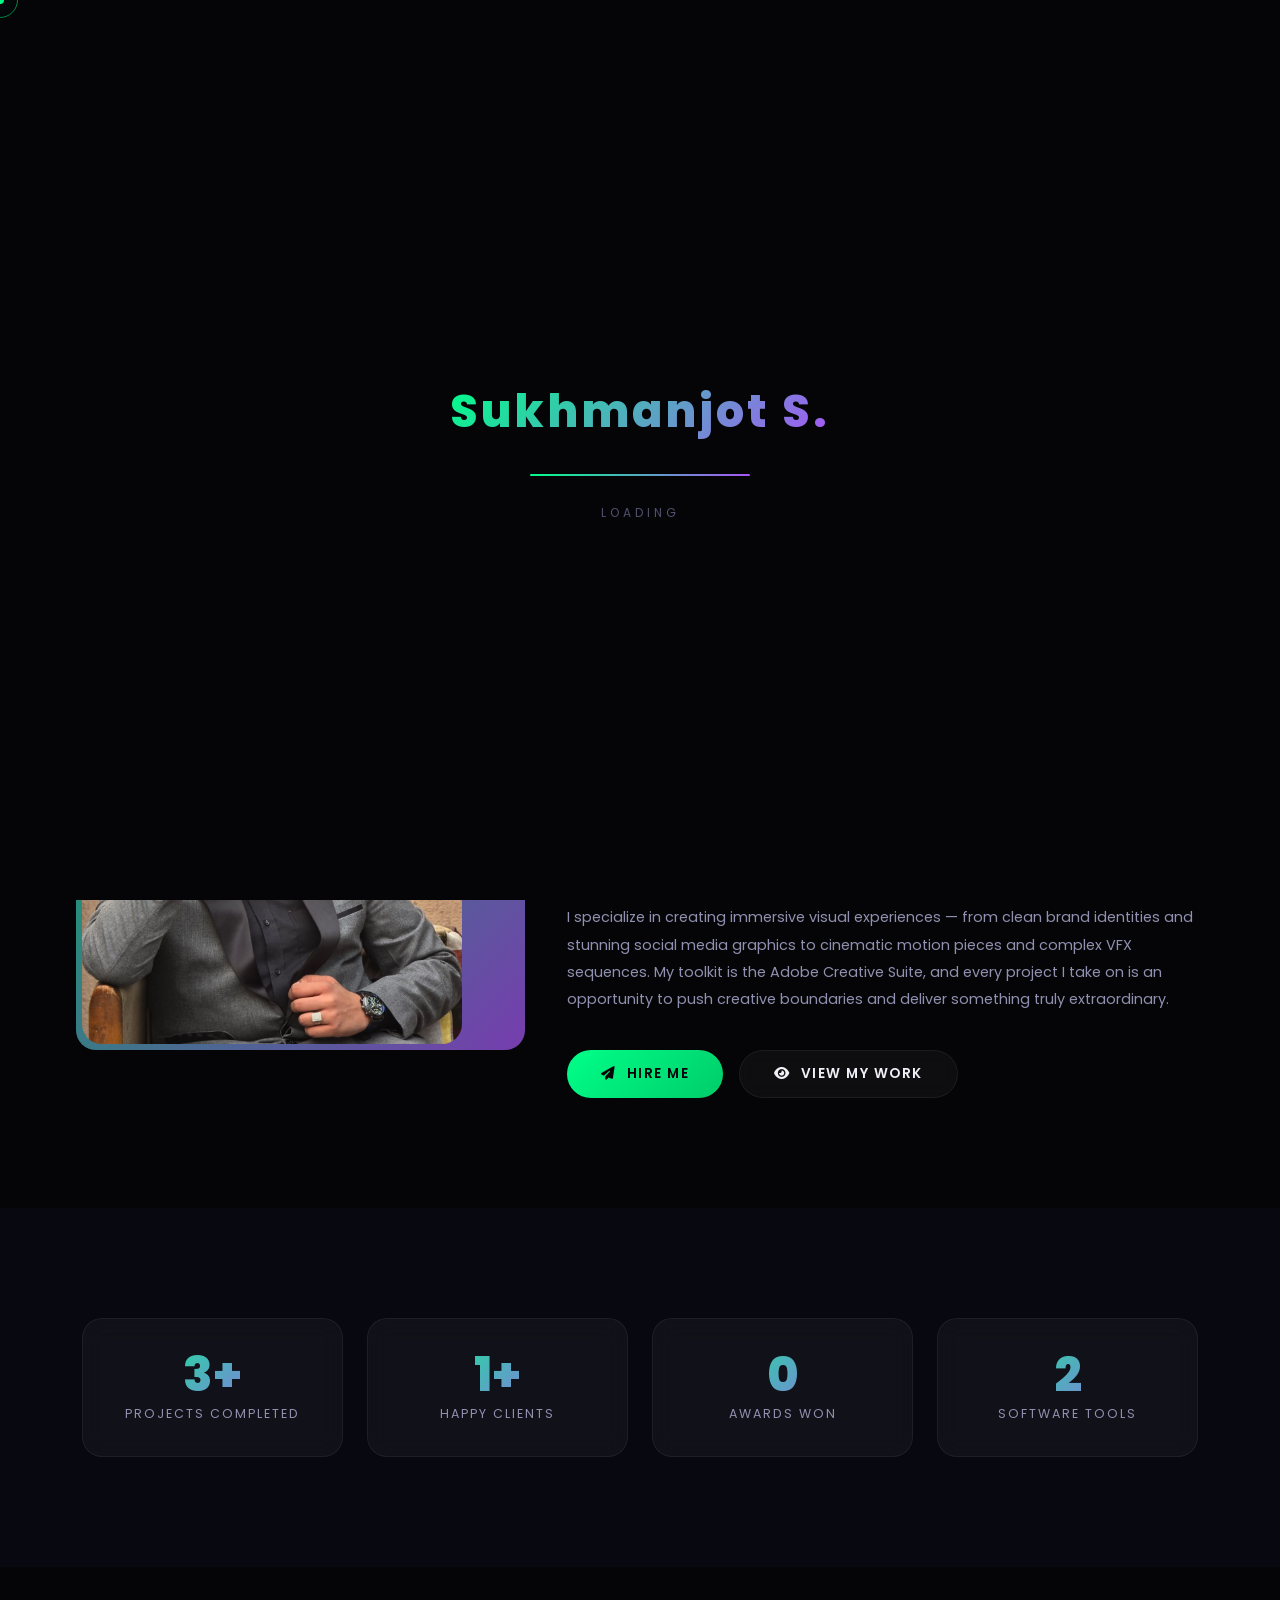
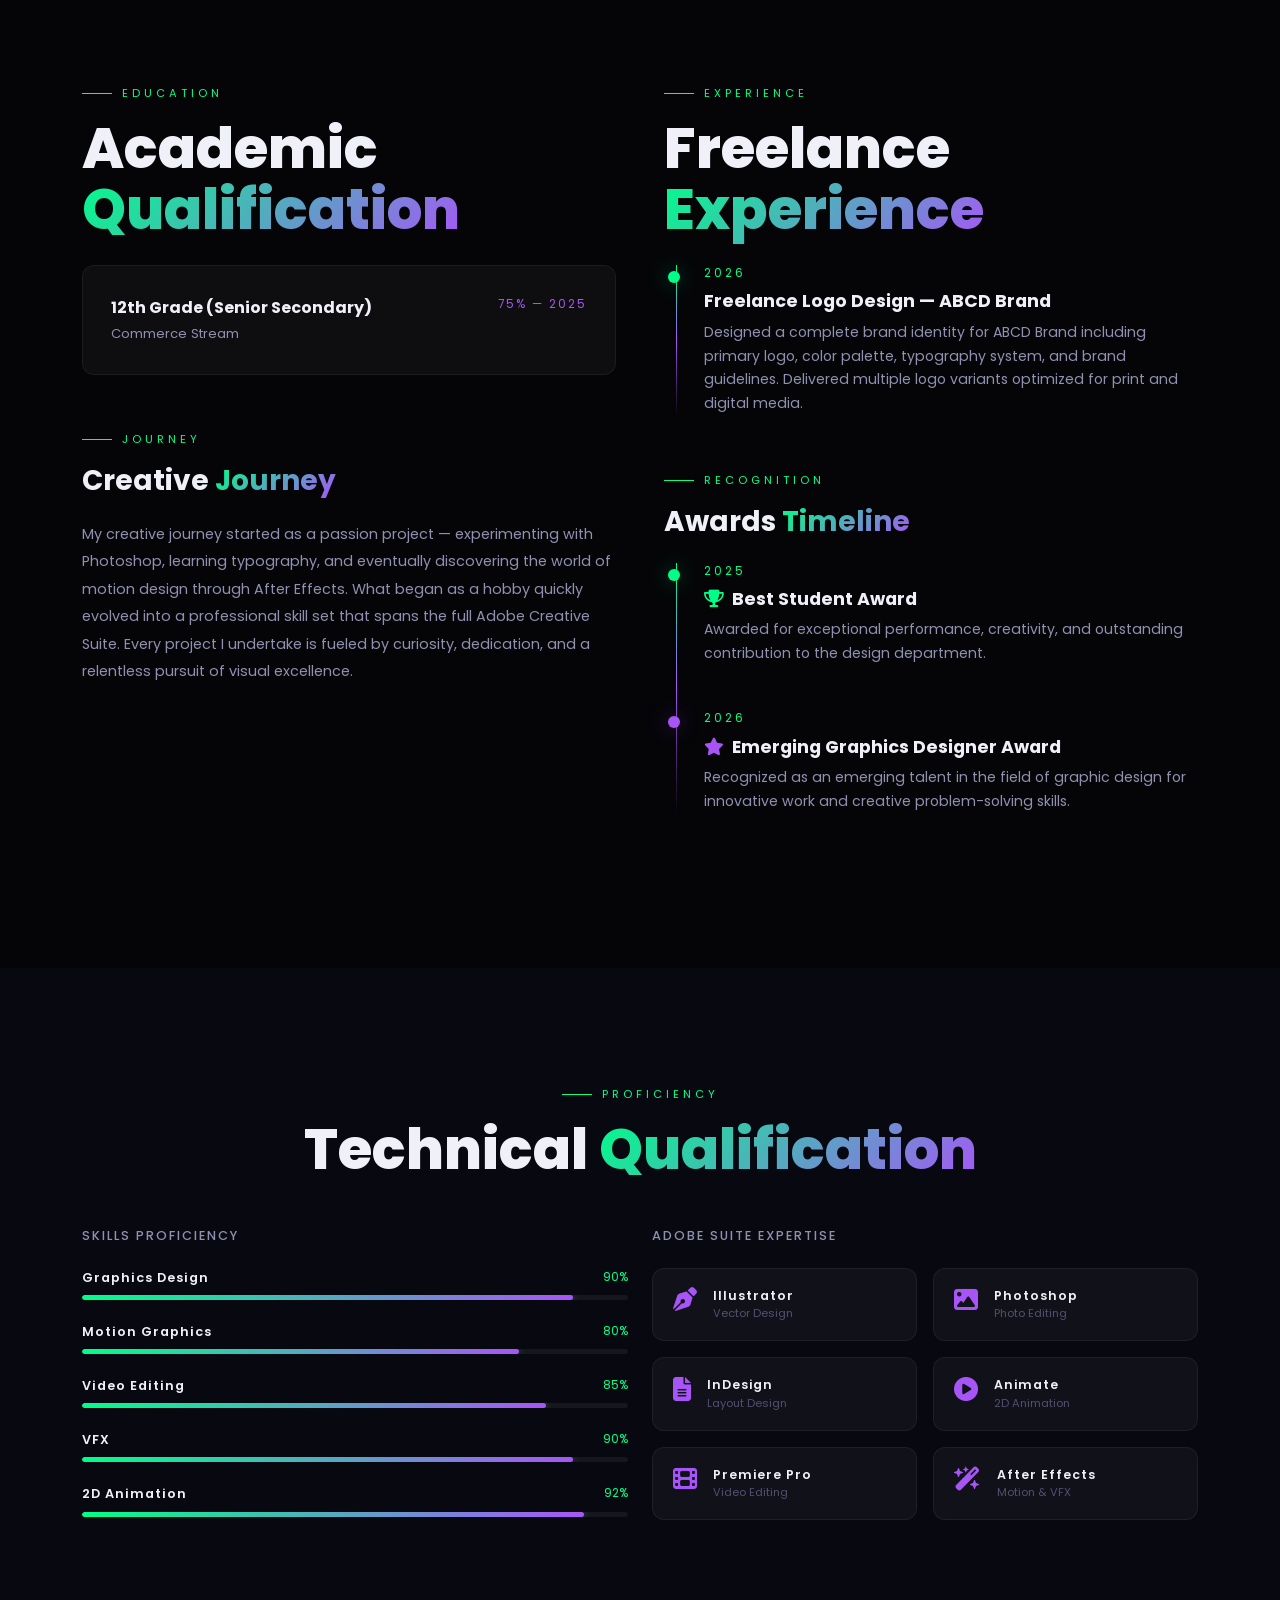
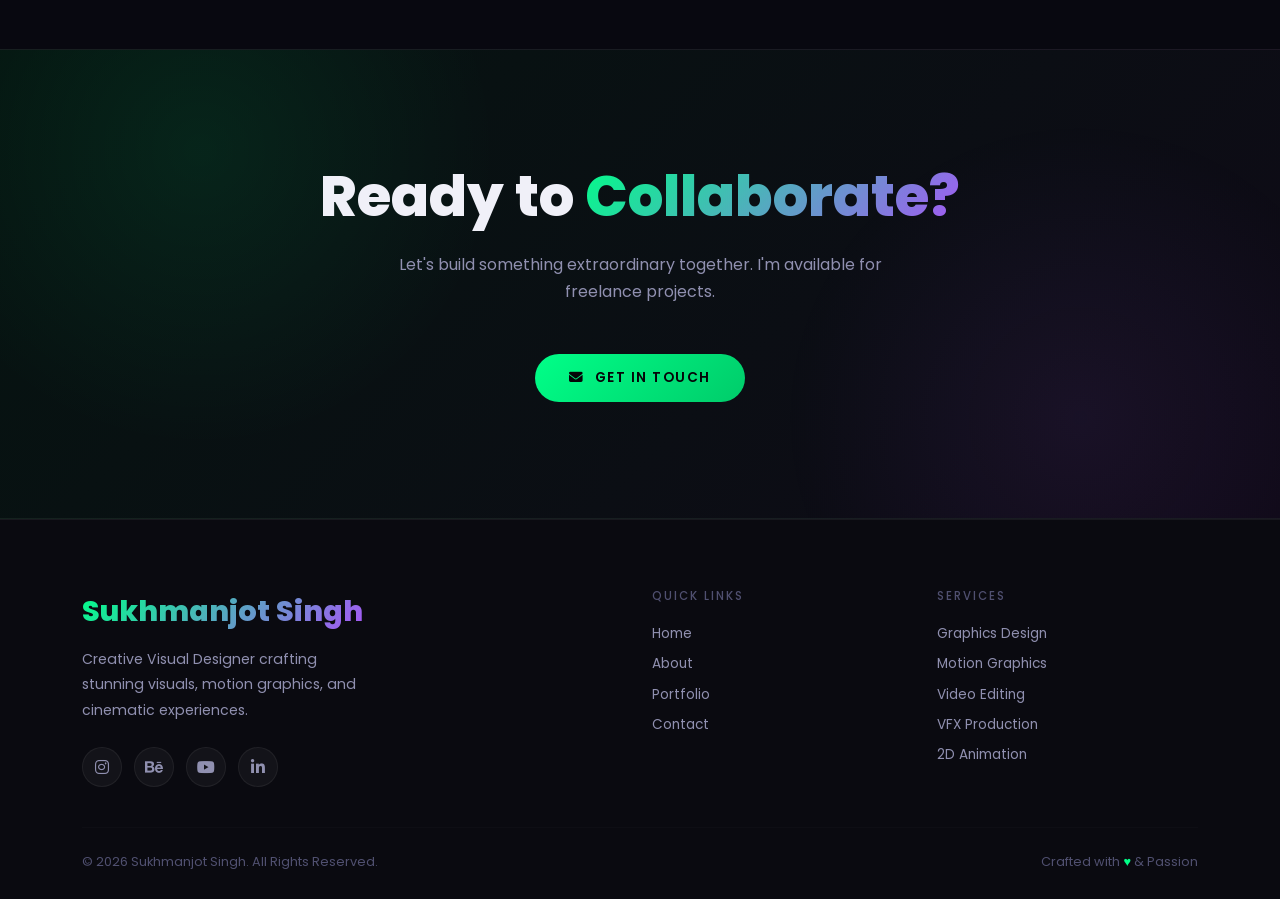
<file: about.html>
<!DOCTYPE html>
<html lang="en">
<head>
  <meta charset="UTF-8" />
  <meta name="viewport" content="width=device-width, initial-scale=1.0" />
  <meta name="description" content="About Sukhmanjot Singh — Creative Visual Designer | Graphics, Motion Graphics, VFX & Video Editing" />
  <title>About | Sukhmanjot Singh</title>
  <link rel="preconnect" href="https://fonts.googleapis.com" />
  <link href="https://fonts.googleapis.com/css2?family=Poppins:wght@300;400;500;600;700;800;900&display=swap" rel="stylesheet" />
  <link rel="stylesheet" href="https://cdn.jsdelivr.net/npm/bootstrap@5.3.3/dist/css/bootstrap.min.css" />
  <link rel="stylesheet" href="https://cdnjs.cloudflare.com/ajax/libs/font-awesome/6.5.2/css/all.min.css" />
  <link rel="stylesheet" href="https://unpkg.com/aos@2.3.4/dist/aos.css" />
  <link rel="stylesheet" href="style.css" />
</head>
<body>

  <div id="loading-screen">
    <div class="loader-logo">Sukhmanjot S.</div>
    <div class="loader-bar-wrap"><div class="loader-bar"></div></div>
    <div class="loader-text">Loading</div>
  </div>
  <div class="cursor-dot"></div>
  <div class="cursor-ring"></div>
  <div id="scroll-progress"></div>

  <!-- NAVBAR -->
  <nav class="navbar navbar-expand-lg" id="mainNav">
    <div class="container">
      <a class="navbar-brand" href="index.html">Sukhmanjot S<span style="color:var(--neon-green);">.</span></a>
      <button class="navbar-toggler" type="button" data-bs-toggle="collapse" data-bs-target="#navMenu" aria-label="Toggle navigation">
        <div class="hamburger-icon"><span></span><span></span><span></span></div>
      </button>
      <div class="collapse navbar-collapse justify-content-end" id="navMenu">
        <ul class="navbar-nav gap-1">
          <li class="nav-item"><a class="nav-link" href="index.html">Home</a></li>
          <li class="nav-item"><a class="nav-link active" href="about.html">About</a></li>
          <li class="nav-item"><a class="nav-link" href="portfolio.html">Portfolio</a></li>
          <li class="nav-item"><a class="nav-link" href="contact.html">Contact</a></li>
        </ul>
      </div>
    </div>
  </nav>

  <!-- PAGE HERO -->
  <div class="page-hero pt-5">
    <div class="page-hero-title">ABOUT</div>
    <canvas id="particles-canvas"></canvas>
    <div class="container page-hero-content" style="padding-top:120px;padding-bottom:60px;position:relative;z-index:2;">
      <div class="section-label">My Story</div>
      <h1 class="section-title" style="font-size:clamp(2.5rem,7vw,5.5rem);">About <span>Me</span></h1>
    </div>
  </div>

  <!-- INTRO -->
  <section>
    <div class="container">
      <div class="row align-items-center g-5">
        <div class="col-lg-5" data-aos="fade-right">
          <div class="profile-img-wrap d-inline-block w-100">
            <img src="Images & video/2.jpeg" alt="Sukhmanjot Singh" class="img-fluid w-100" style="border-radius:var(--radius-lg);" />
          </div>
        </div>
        <div class="col-lg-7" data-aos="fade-left">
          <div class="section-label">Introduction</div>
          <h2 class="section-title">Sukhmanjot <span>Singh</span></h2>
          <div style="display:flex;flex-wrap:wrap;gap:10px;margin-bottom:28px;">
            <span style="padding:6px 16px;border-radius:50px;background:rgba(0,255,136,.1);border:1px solid rgba(0,255,136,.2);font-size:.72rem;letter-spacing:1.5px;color:var(--neon-green);text-transform:uppercase;">Graphics Designer</span>
            <span style="padding:6px 16px;border-radius:50px;background:rgba(168,85,247,.1);border:1px solid rgba(168,85,247,.2);font-size:.72rem;letter-spacing:1.5px;color:var(--neon-purple);text-transform:uppercase;">Motion Graphics Artist</span>
            <span style="padding:6px 16px;border-radius:50px;background:rgba(0,229,255,.1);border:1px solid rgba(0,229,255,.2);font-size:.72rem;letter-spacing:1.5px;color:var(--neon-cyan);text-transform:uppercase;">VFX Artist</span>
            <span style="padding:6px 16px;border-radius:50px;background:rgba(0,255,136,.1);border:1px solid rgba(0,255,136,.2);font-size:.72rem;letter-spacing:1.5px;color:var(--neon-green);text-transform:uppercase;">Video Editor</span>
            <span style="padding:6px 16px;border-radius:50px;background:rgba(168,85,247,.1);border:1px solid rgba(168,85,247,.2);font-size:.72rem;letter-spacing:1.5px;color:var(--neon-purple);text-transform:uppercase;">2D Animator</span>
          </div>
          <p class="section-subtitle mb-4">
            A creative soul dedicated to the art of visual communication. My journey in design began with a fascination for how visuals can evoke emotion, tell stories, and transform brands.
          </p>
          <p style="color:var(--text-secondary);font-size:.9rem;line-height:1.9;margin-bottom:36px;">
            I specialize in creating immersive visual experiences — from clean brand identities and stunning social media graphics to cinematic motion pieces and complex VFX sequences. My toolkit is the Adobe Creative Suite, and every project I take on is an opportunity to push creative boundaries and deliver something truly extraordinary.
          </p>
          <div class="d-flex flex-wrap gap-3">
            <a href="contact.html" class="btn-neon"><i class="fa-solid fa-paper-plane"></i> Hire Me</a>
            <a href="portfolio.html" class="btn-glass"><i class="fa-solid fa-eye"></i> View My Work</a>
          </div>
        </div>
      </div>
    </div>
  </section>

  <!-- STATS -->
  <section class="section-dark">
    <div class="container">
      <div class="row g-4 text-center">
        <div class="col-6 col-md-3" data-aos="zoom-in" data-aos-delay="0">
          <div class="counter-card">
            <div class="counter-number" data-target="10" data-suffix="+">0</div>
            <div class="counter-label">Projects Completed</div>
          </div>
        </div>
        <div class="col-6 col-md-3" data-aos="zoom-in" data-aos-delay="80">
          <div class="counter-card">
            <div class="counter-number" data-target="5" data-suffix="+">0</div>
            <div class="counter-label">Happy Clients</div>
          </div>
        </div>
        <div class="col-6 col-md-3" data-aos="zoom-in" data-aos-delay="160">
          <div class="counter-card">
            <div class="counter-number" data-target="2">0</div>
            <div class="counter-label">Awards Won</div>
          </div>
        </div>
        <div class="col-6 col-md-3" data-aos="zoom-in" data-aos-delay="240">
          <div class="counter-card">
            <div class="counter-number" data-target="6">0</div>
            <div class="counter-label">Software Tools</div>
          </div>
        </div>
      </div>
    </div>
  </section>

  <!-- EDUCATION + EXPERIENCE -->
  <section>
    <div class="container">
      <div class="row g-5">
        <div class="col-lg-6" data-aos="fade-right">
          <div class="section-label">Education</div>
          <h2 class="section-title mb-4">Academic <span>Qualification</span></h2>
          <div class="qual-card">
            <div class="d-flex justify-content-between align-items-start flex-wrap gap-2">
              <div>
                <div class="qual-degree">12th Grade (Senior Secondary)</div>
                <div class="qual-inst">Commerce Stream</div>
              </div>
              <span class="qual-year">75% — 2025</span>
            </div>
          </div>

          <div class="mt-5">
            <div class="section-label">Journey</div>
            <h3 class="mb-4" style="font-weight:700;">Creative <span style="background:linear-gradient(135deg,var(--neon-green),var(--neon-purple));-webkit-background-clip:text;-webkit-text-fill-color:transparent;">Journey</span></h3>
            <p style="color:var(--text-secondary);font-size:.9rem;line-height:1.9;">
              My creative journey started as a passion project — experimenting with Photoshop, learning typography, and eventually discovering the world of motion design through After Effects. What began as a hobby quickly evolved into a professional skill set that spans the full Adobe Creative Suite. Every project I undertake is fueled by curiosity, dedication, and a relentless pursuit of visual excellence.
            </p>
          </div>
        </div>

        <div class="col-lg-6" data-aos="fade-left">
          <div class="section-label">Experience</div>
          <h2 class="section-title mb-4">Freelance <span>Experience</span></h2>
          <div class="timeline">
            <div class="timeline-item">
              <div class="timeline-dot"></div>
              <div class="timeline-date">2026</div>
              <div class="timeline-title">Freelance Logo Design — ABCD Brand</div>
              <div class="timeline-desc">Designed a complete brand identity for ABCD Brand including primary logo, color palette, typography system, and brand guidelines. Delivered multiple logo variants optimized for print and digital media.</div>
            </div>
          </div>

          <div class="mt-5">
            <div class="section-label">Recognition</div>
            <h3 class="mb-4" style="font-weight:700;">Awards <span style="background:linear-gradient(135deg,var(--neon-green),var(--neon-purple));-webkit-background-clip:text;-webkit-text-fill-color:transparent;">Timeline</span></h3>
            <div class="timeline">
              <div class="timeline-item">
                <div class="timeline-dot" style="background:var(--neon-green);box-shadow:var(--glow-green);"></div>
                <div class="timeline-date">2025</div>
                <div class="timeline-title"><i class="fa-solid fa-trophy me-2" style="color:var(--neon-green);"></i>Best Student Award</div>
                <div class="timeline-desc">Awarded for exceptional performance, creativity, and outstanding contribution to the design department.</div>
              </div>
              <div class="timeline-item">
                <div class="timeline-dot" style="background:var(--neon-purple);box-shadow:var(--glow-purple);"></div>
                <div class="timeline-date">2026</div>
                <div class="timeline-title"><i class="fa-solid fa-star me-2" style="color:var(--neon-purple);"></i>Emerging Graphics Designer Award</div>
                <div class="timeline-desc">Recognized as an emerging talent in the field of graphic design for innovative work and creative problem-solving skills.</div>
              </div>
            </div>
          </div>
        </div>
      </div>
    </div>
  </section>

  <!-- TECHNICAL SKILLS -->
  <section class="section-dark">
    <div class="container">
      <div class="text-center mb-5" data-aos="fade-up">
        <div class="section-label mx-auto" style="justify-content:center;">Proficiency</div>
        <h2 class="section-title">Technical <span>Qualification</span></h2>
      </div>
      <div class="row g-4">
        <div class="col-lg-6" data-aos="fade-right">
          <h5 class="mb-4" style="letter-spacing:2px;font-size:.8rem;text-transform:uppercase;color:var(--text-secondary);">Skills Proficiency</h5>
          <div class="skill-bar-wrap">
            <div class="skill-bar-header"><span class="skill-bar-label">Graphics Design</span><span class="skill-bar-pct">90%</span></div>
            <div class="skill-bar-track"><div class="skill-bar-fill" data-width="90"></div></div>
          </div>
          <div class="skill-bar-wrap">
            <div class="skill-bar-header"><span class="skill-bar-label">Motion Graphics</span><span class="skill-bar-pct">80%</span></div>
            <div class="skill-bar-track"><div class="skill-bar-fill" data-width="80"></div></div>
          </div>
          <div class="skill-bar-wrap">
            <div class="skill-bar-header"><span class="skill-bar-label">Video Editing</span><span class="skill-bar-pct">85%</span></div>
            <div class="skill-bar-track"><div class="skill-bar-fill" data-width="85"></div></div>
          </div>
          <div class="skill-bar-wrap">
            <div class="skill-bar-header"><span class="skill-bar-label">VFX</span><span class="skill-bar-pct">90%</span></div>
            <div class="skill-bar-track"><div class="skill-bar-fill" data-width="90"></div></div>
          </div>
          <div class="skill-bar-wrap">
            <div class="skill-bar-header"><span class="skill-bar-label">2D Animation</span><span class="skill-bar-pct">92%</span></div>
            <div class="skill-bar-track"><div class="skill-bar-fill" data-width="92"></div></div>
          </div>
        </div>
        <div class="col-lg-6" data-aos="fade-left">
          <h5 class="mb-4" style="letter-spacing:2px;font-size:.8rem;text-transform:uppercase;color:var(--text-secondary);">Adobe Suite Expertise</h5>
          <div class="row g-3">
            <div class="col-6">
              <div class="software-card d-flex align-items-center gap-3 text-start" style="padding:18px 20px;">
                <i class="fa-solid fa-pen-nib" style="font-size:1.5rem;flex-shrink:0;"></i>
                <div><div class="software-card-name">Illustrator</div><div style="font-size:.7rem;color:var(--text-muted);">Vector Design</div></div>
              </div>
            </div>
            <div class="col-6">
              <div class="software-card d-flex align-items-center gap-3 text-start" style="padding:18px 20px;">
                <i class="fa-solid fa-image" style="font-size:1.5rem;flex-shrink:0;"></i>
                <div><div class="software-card-name">Photoshop</div><div style="font-size:.7rem;color:var(--text-muted);">Photo Editing</div></div>
              </div>
            </div>
            <div class="col-6">
              <div class="software-card d-flex align-items-center gap-3 text-start" style="padding:18px 20px;">
                <i class="fa-solid fa-file-alt" style="font-size:1.5rem;flex-shrink:0;"></i>
                <div><div class="software-card-name">InDesign</div><div style="font-size:.7rem;color:var(--text-muted);">Layout Design</div></div>
              </div>
            </div>
            <div class="col-6">
              <div class="software-card d-flex align-items-center gap-3 text-start" style="padding:18px 20px;">
                <i class="fa-solid fa-play-circle" style="font-size:1.5rem;flex-shrink:0;"></i>
                <div><div class="software-card-name">Animate</div><div style="font-size:.7rem;color:var(--text-muted);">2D Animation</div></div>
              </div>
            </div>
            <div class="col-6">
              <div class="software-card d-flex align-items-center gap-3 text-start" style="padding:18px 20px;">
                <i class="fa-solid fa-film" style="font-size:1.5rem;flex-shrink:0;"></i>
                <div><div class="software-card-name">Premiere Pro</div><div style="font-size:.7rem;color:var(--text-muted);">Video Editing</div></div>
              </div>
            </div>
            <div class="col-6">
              <div class="software-card d-flex align-items-center gap-3 text-start" style="padding:18px 20px;">
                <i class="fa-solid fa-wand-magic-sparkles" style="font-size:1.5rem;flex-shrink:0;"></i>
                <div><div class="software-card-name">After Effects</div><div style="font-size:.7rem;color:var(--text-muted);">Motion & VFX</div></div>
              </div>
            </div>
          </div>
        </div>
      </div>
    </div>
  </section>

  <!-- CTA -->
  <section class="cta-section">
    <div class="container text-center py-3" data-aos="zoom-in">
      <h2 class="section-title mb-4">Ready to <span>Collaborate?</span></h2>
      <p class="section-subtitle mx-auto text-center mb-5">Let's build something extraordinary together. I'm available for freelance projects.</p>
      <a href="contact.html" class="btn-neon"><i class="fa-solid fa-envelope"></i> Get In Touch</a>
    </div>
  </section>

  <!-- FOOTER -->
  <footer class="site-footer">
    <div class="container">
      <div class="row g-4">
        <div class="col-lg-5">
          <a href="index.html" class="footer-brand">Sukhmanjot Singh</a>
          <p style="font-size:.88rem;color:var(--text-secondary);line-height:1.8;max-width:300px;margin-bottom:24px;">Creative Visual Designer crafting stunning visuals, motion graphics, and cinematic experiences.</p>
          <div class="footer-social">
            <a href="https://www.instagram.com/sukhmxnjot._.singh" target="_blank"><i class="fa-brands fa-instagram"></i></a>
            <a href="https://www.behance.net/sukhmanjotsingh11"><i class="fa-brands fa-behance"></i></a>
            <a href="https://www.youtube.com/@Souls_Creations"><i class="fa-brands fa-youtube"></i></a>
            <a href="#"><i class="fa-brands fa-linkedin-in"></i></a>
          </div>
        </div>
        <div class="col-sm-6 col-lg-3 offset-lg-1">
          <h6 style="letter-spacing:2px;font-size:.72rem;text-transform:uppercase;color:var(--text-muted);margin-bottom:20px;">Quick Links</h6>
          <div class="footer-links">
            <a href="index.html">Home</a><a href="about.html">About</a>
            <a href="portfolio.html">Portfolio</a><a href="contact.html">Contact</a>
          </div>
        </div>
        <div class="col-sm-6 col-lg-3">
          <h6 style="letter-spacing:2px;font-size:.72rem;text-transform:uppercase;color:var(--text-muted);margin-bottom:20px;">Services</h6>
          <div class="footer-links">
            <a href="portfolio.html">Graphics Design</a><a href="portfolio.html">Motion Graphics</a>
            <a href="portfolio.html">Video Editing</a><a href="portfolio.html">VFX Production</a>
            <a href="portfolio.html">2D Animation</a>
          </div>
        </div>
      </div>
      <hr class="footer-divider" />
      <div class="d-flex flex-wrap justify-content-between align-items-center gap-2">
        <p class="footer-copy mb-0">&copy; 2026 Sukhmanjot Singh. All Rights Reserved.</p>
        <p class="footer-copy mb-0">Crafted with <span style="color:var(--neon-green);">♥</span> &amp; Passion</p>
      </div>
    </div>
  </footer>

  <button id="scroll-top" title="Back to Top"><i class="fa-solid fa-chevron-up"></i></button>

  <script src="https://cdn.jsdelivr.net/npm/bootstrap@5.3.3/dist/js/bootstrap.bundle.min.js"></script>
  <script src="https://unpkg.com/aos@2.3.4/dist/aos.js"></script>
  <script src="script.js"></script>
</body>
</html>
</file>
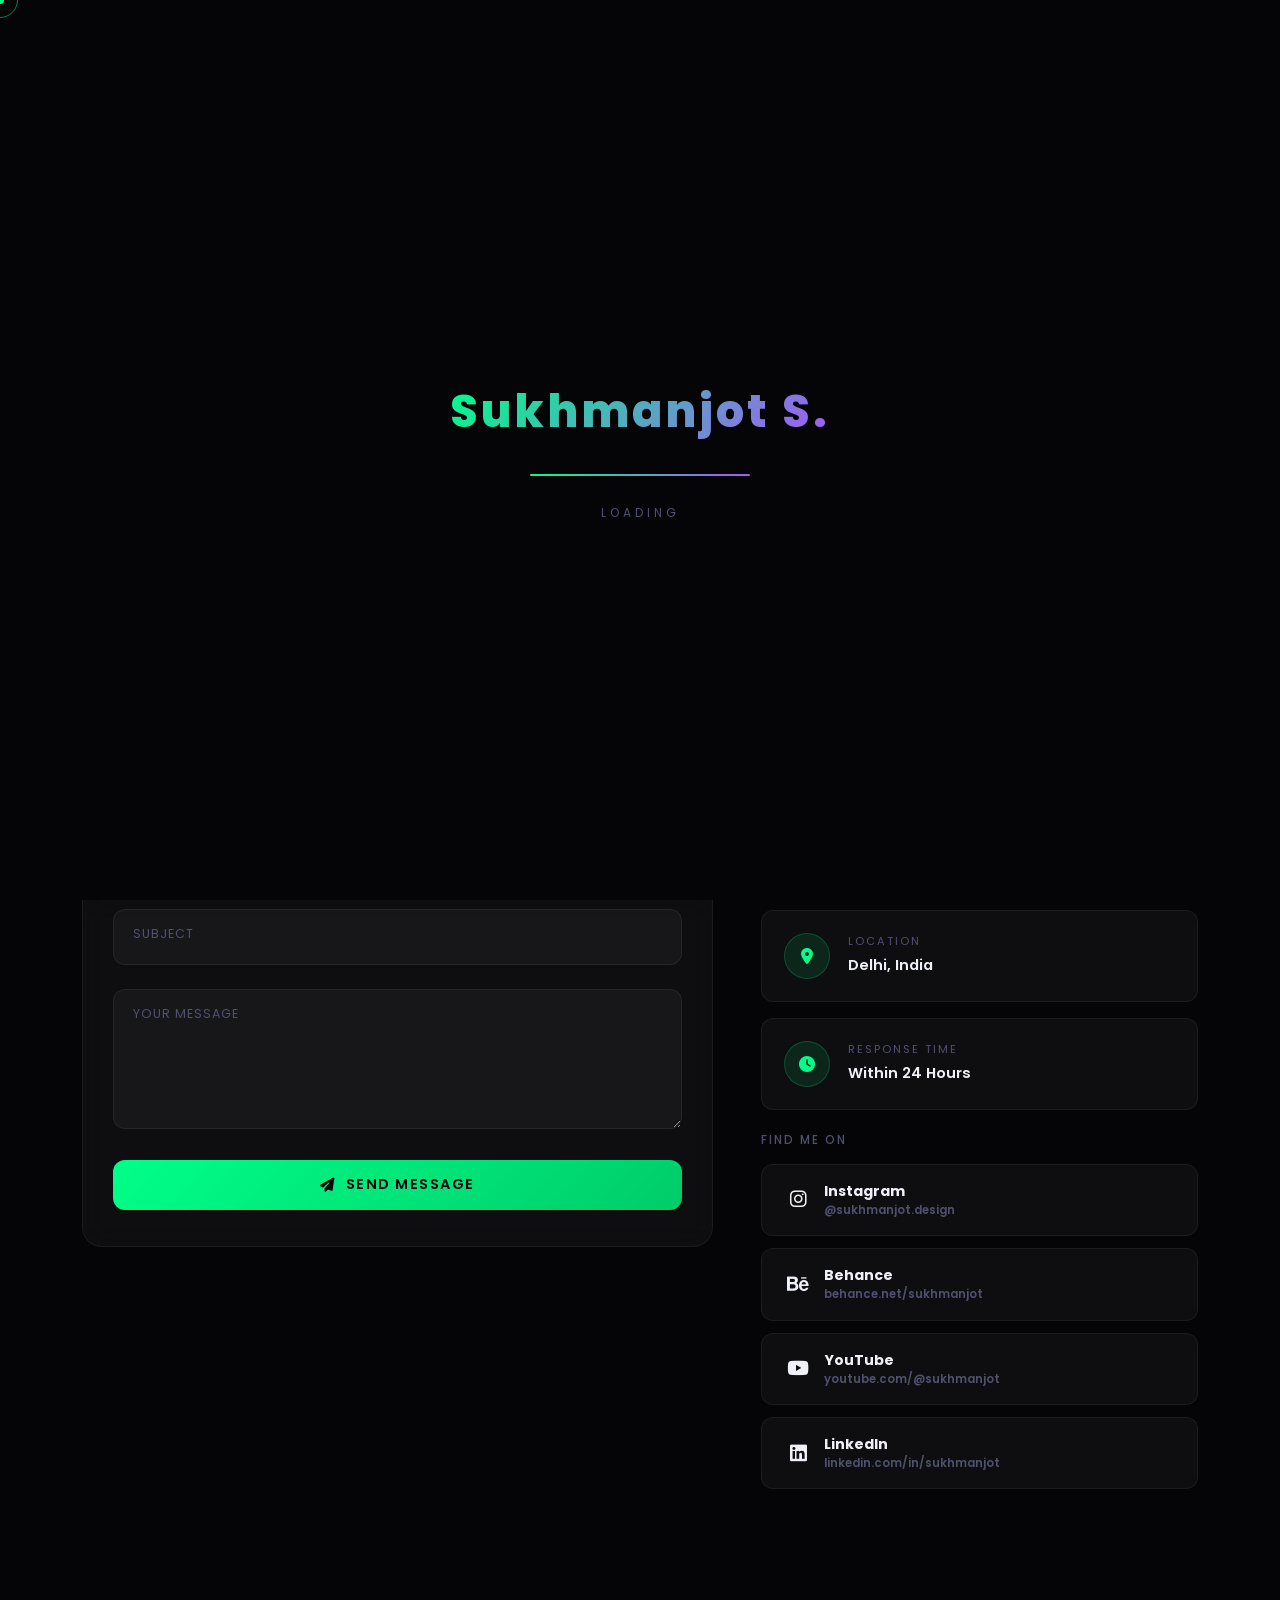
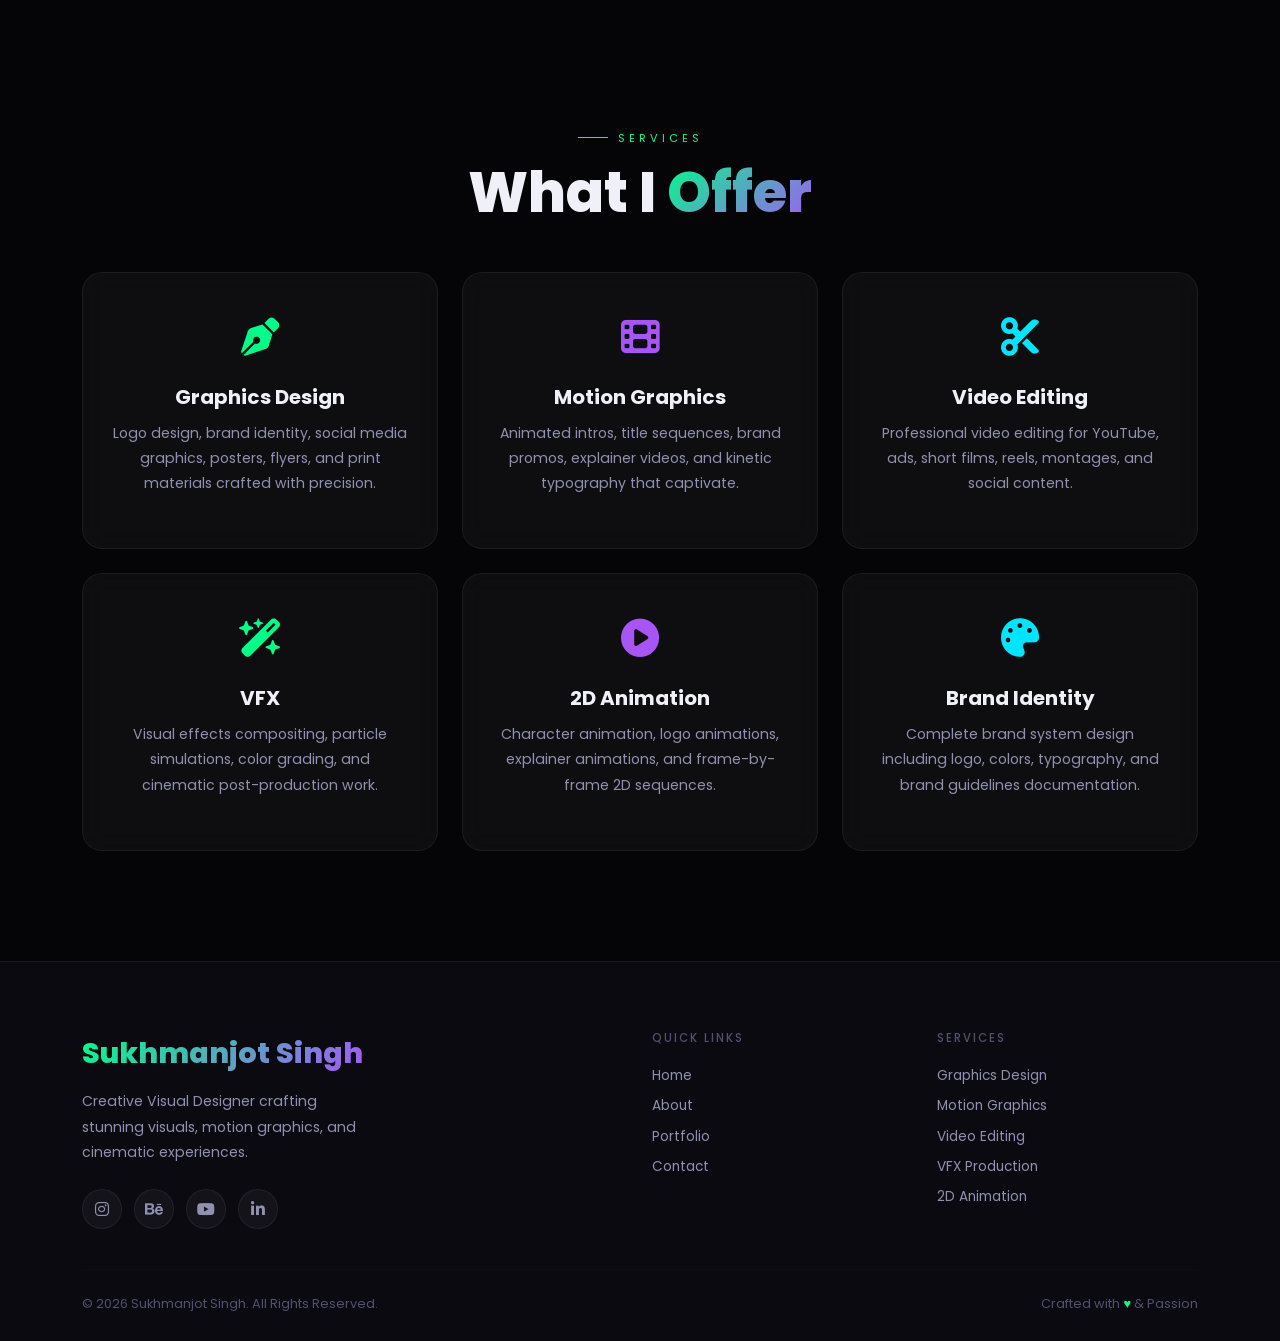
<file: contact.html>
<!DOCTYPE html>
<html lang="en">
<head>
  <meta charset="UTF-8" />
  <meta name="viewport" content="width=device-width, initial-scale=1.0" />
  <meta name="description" content="Contact Sukhmanjot Singh — Creative Visual Designer | Get In Touch" />
  <title>Contact | Sukhmanjot Singh</title>
  <link rel="preconnect" href="https://fonts.googleapis.com" />
  <link href="https://fonts.googleapis.com/css2?family=Poppins:wght@300;400;500;600;700;800;900&display=swap" rel="stylesheet" />
  <link rel="stylesheet" href="https://cdn.jsdelivr.net/npm/bootstrap@5.3.3/dist/css/bootstrap.min.css" />
  <link rel="stylesheet" href="https://cdnjs.cloudflare.com/ajax/libs/font-awesome/6.5.2/css/all.min.css" />
  <link rel="stylesheet" href="https://unpkg.com/aos@2.3.4/dist/aos.css" />
  <link rel="stylesheet" href="style.css" />
</head>
<body>

  <div id="loading-screen">
    <div class="loader-logo">Sukhmanjot S.</div>
    <div class="loader-bar-wrap"><div class="loader-bar"></div></div>
    <div class="loader-text">Loading</div>
  </div>
  <div class="cursor-dot"></div>
  <div class="cursor-ring"></div>
  <div id="scroll-progress"></div>

  <!-- NAVBAR -->
  <nav class="navbar navbar-expand-lg" id="mainNav">
    <div class="container">
      <a class="navbar-brand" href="index.html">Sukhmanjot S<span style="color:var(--neon-green);">.</span></a>
      <button class="navbar-toggler" type="button" data-bs-toggle="collapse" data-bs-target="#navMenu" aria-label="Toggle navigation">
        <div class="hamburger-icon"><span></span><span></span><span></span></div>
      </button>
      <div class="collapse navbar-collapse justify-content-end" id="navMenu">
        <ul class="navbar-nav gap-1">
          <li class="nav-item"><a class="nav-link" href="index.html">Home</a></li>
          <li class="nav-item"><a class="nav-link" href="about.html">About</a></li>
          <li class="nav-item"><a class="nav-link" href="portfolio.html">Portfolio</a></li>
          <li class="nav-item"><a class="nav-link active" href="contact.html">Contact</a></li>
        </ul>
      </div>
    </div>
  </nav>

  <!-- ══ PAGE HERO ══ -->
  <div class="page-hero pt-5">
    <div class="page-hero-title">CONTACT</div>
    <canvas id="particles-canvas"></canvas>
    <div class="container page-hero-content" style="padding-top:120px;padding-bottom:60px;position:relative;z-index:2;">
      <div class="section-label">Reach Out</div>
      <h1 class="section-title" style="font-size:clamp(2.5rem,7vw,5.5rem);">Let's Work <span>Together</span></h1>
      <p class="section-subtitle">Have a project in mind? I'd love to hear from you. Send a message and let's create something extraordinary.</p>
    </div>
  </div>

  <!-- ══ AVAILABILITY BADGE ══ -->
  <div class="container" style="margin-top:-20px;position:relative;z-index:2;" data-aos="fade-up">
    <div class="availability-badge mx-auto d-inline-flex">
      <span class="pulse-dot"></span> Currently Available for Freelance Projects
    </div>
  </div>

  <!-- ══ CONTACT MAIN ══ -->
  <section>
    <div class="container">
      <div class="row g-5 align-items-start">

        <!-- LEFT: Form -->
        <div class="col-lg-7" data-aos="fade-right">
          <div class="glass-card">
            <h3 class="mb-2" style="font-weight:700;">Send a <span style="background:linear-gradient(135deg,var(--neon-green),var(--neon-purple));-webkit-background-clip:text;-webkit-text-fill-color:transparent;">Message</span></h3>
            <p style="color:var(--text-secondary);font-size:.88rem;margin-bottom:36px;">Fill out the form below and I'll get back to you within 24 hours.</p>

            <form id="contact-form" novalidate>
              <div class="row g-0">
                <div class="col-md-6 pe-md-2">
                  <div class="form-floating-custom">
                    <input type="text" name="name" id="name" placeholder=" " required />
                    <label for="name">Full Name</label>
                  </div>
                </div>
                <div class="col-md-6 ps-md-2">
                  <div class="form-floating-custom">
                    <input type="email" name="email" id="email" placeholder=" " required />
                    <label for="email">Email Address</label>
                  </div>
                </div>
              </div>
              <div class="form-floating-custom">
                <input type="text" name="subject" id="subject" placeholder=" " required />
                <label for="subject">Subject</label>
              </div>
              <div class="form-floating-custom">
                <textarea name="message" id="message" placeholder=" " required></textarea>
                <label for="message">Your Message</label>
              </div>
              <button type="submit" class="btn-neon w-100" style="border-radius:var(--radius-md);justify-content:center;font-size:.9rem;">
                <i class="fa-solid fa-paper-plane"></i> Send Message
              </button>
            </form>
          </div>
        </div>

        <!-- RIGHT: Info + Social -->
        <div class="col-lg-5" data-aos="fade-left">

          <!-- Contact Info Cards -->
          <div class="contact-info-item">
            <div class="contact-info-icon"><i class="fa-solid fa-envelope"></i></div>
            <div>
              <div class="contact-info-label">Email</div>
              <div class="contact-info-value">sukhish1114@gmail.com</div>
            </div>
          </div>

          <div class="contact-info-item">
            <div class="contact-info-icon"><i class="fa-solid fa-phone"></i></div>
            <div>
              <div class="contact-info-label">Phone</div>
              <div class="contact-info-value">+91 9818671780</div>
            </div>
          </div>

          <div class="contact-info-item">
            <div class="contact-info-icon"><i class="fa-solid fa-location-dot"></i></div>
            <div>
              <div class="contact-info-label">Location</div>
              <div class="contact-info-value">Delhi, India</div>
            </div>
          </div>

          <div class="contact-info-item">
            <div class="contact-info-icon"><i class="fa-solid fa-clock"></i></div>
            <div>
              <div class="contact-info-label">Response Time</div>
              <div class="contact-info-value">Within 24 Hours</div>
            </div>
          </div>

          <!-- Social Media -->
          <div class="mt-4">
            <h6 style="letter-spacing:2px;font-size:.72rem;text-transform:uppercase;color:var(--text-muted);margin-bottom:16px;">Find Me On</h6>

            <a href="https://www.instagram.com/sukhmxnjot._.singh" class="social-btn instagram">
              <i class="fa-brands fa-instagram"></i>
              <div>
                <div style="font-weight:700;font-size:.88rem;">Instagram</div>
                <div style="font-size:.72rem;color:var(--text-muted);">@sukhmanjot.design</div>
              </div>
            </a>

            <a href="https://www.behance.net/sukhmanjotsingh11" class="social-btn behance">
              <i class="fa-brands fa-behance"></i>
              <div>
                <div style="font-weight:700;font-size:.88rem;">Behance</div>
                <div style="font-size:.72rem;color:var(--text-muted);">behance.net/sukhmanjot</div>
              </div>
            </a>

            <a href="https://www.youtube.com/@Souls_Creations" class="social-btn youtube">
              <i class="fa-brands fa-youtube"></i>
              <div>
                <div style="font-weight:700;font-size:.88rem;">YouTube</div>
                <div style="font-size:.72rem;color:var(--text-muted);">youtube.com/@sukhmanjot</div>
              </div>
            </a>

            <a href="#" class="social-btn linkedin">
              <i class="fa-brands fa-linkedin"></i>
              <div>
                <div style="font-weight:700;font-size:.88rem;">LinkedIn</div>
                <div style="font-size:.72rem;color:var(--text-muted);">linkedin.com/in/sukhmanjot</div>
              </div>
            </a>
          </div>
        </div>

      </div>
    </div>
  </section>

  <!-- ══ WHAT I OFFER ══ -->
  <section>
    <div class="container">
      <div class="text-center mb-5" data-aos="fade-up">
        <div class="section-label mx-auto" style="justify-content:center;">Services</div>
        <h2 class="section-title">What I <span>Offer</span></h2>
      </div>
      <div class="row g-4">
        <div class="col-sm-6 col-lg-4" data-aos="fade-up" data-aos-delay="0">
          <div class="glass-card text-center h-100">
            <div style="font-size:2.4rem;color:var(--neon-green);margin-bottom:18px;"><i class="fa-solid fa-pen-nib"></i></div>
            <h5 style="font-weight:700;margin-bottom:12px;">Graphics Design</h5>
            <p style="font-size:.88rem;color:var(--text-secondary);line-height:1.8;">Logo design, brand identity, social media graphics, posters, flyers, and print materials crafted with precision.</p>
          </div>
        </div>
        <div class="col-sm-6 col-lg-4" data-aos="fade-up" data-aos-delay="80">
          <div class="glass-card text-center h-100">
            <div style="font-size:2.4rem;color:var(--neon-purple);margin-bottom:18px;"><i class="fa-solid fa-film"></i></div>
            <h5 style="font-weight:700;margin-bottom:12px;">Motion Graphics</h5>
            <p style="font-size:.88rem;color:var(--text-secondary);line-height:1.8;">Animated intros, title sequences, brand promos, explainer videos, and kinetic typography that captivate.</p>
          </div>
        </div>
        <div class="col-sm-6 col-lg-4" data-aos="fade-up" data-aos-delay="160">
          <div class="glass-card text-center h-100">
            <div style="font-size:2.4rem;color:var(--neon-cyan);margin-bottom:18px;"><i class="fa-solid fa-scissors"></i></div>
            <h5 style="font-weight:700;margin-bottom:12px;">Video Editing</h5>
            <p style="font-size:.88rem;color:var(--text-secondary);line-height:1.8;">Professional video editing for YouTube, ads, short films, reels, montages, and social content.</p>
          </div>
        </div>
        <div class="col-sm-6 col-lg-4" data-aos="fade-up" data-aos-delay="0">
          <div class="glass-card text-center h-100">
            <div style="font-size:2.4rem;color:var(--neon-green);margin-bottom:18px;"><i class="fa-solid fa-wand-magic-sparkles"></i></div>
            <h5 style="font-weight:700;margin-bottom:12px;">VFX</h5>
            <p style="font-size:.88rem;color:var(--text-secondary);line-height:1.8;">Visual effects compositing, particle simulations, color grading, and cinematic post-production work.</p>
          </div>
        </div>
        <div class="col-sm-6 col-lg-4" data-aos="fade-up" data-aos-delay="80">
          <div class="glass-card text-center h-100">
            <div style="font-size:2.4rem;color:var(--neon-purple);margin-bottom:18px;"><i class="fa-solid fa-play-circle"></i></div>
            <h5 style="font-weight:700;margin-bottom:12px;">2D Animation</h5>
            <p style="font-size:.88rem;color:var(--text-secondary);line-height:1.8;">Character animation, logo animations, explainer animations, and frame-by-frame 2D sequences.</p>
          </div>
        </div>
        <div class="col-sm-6 col-lg-4" data-aos="fade-up" data-aos-delay="160">
          <div class="glass-card text-center h-100">
            <div style="font-size:2.4rem;color:var(--neon-cyan);margin-bottom:18px;"><i class="fa-solid fa-palette"></i></div>
            <h5 style="font-weight:700;margin-bottom:12px;">Brand Identity</h5>
            <p style="font-size:.88rem;color:var(--text-secondary);line-height:1.8;">Complete brand system design including logo, colors, typography, and brand guidelines documentation.</p>
          </div>
        </div>
      </div>
    </div>
  </section>

  <!-- Toast -->
  <div id="toast"><i class="fa-solid fa-check-circle me-2"></i> Message sent! I'll reply within 24 hours.</div>

  <!-- FOOTER -->
  <footer class="site-footer">
    <div class="container">
      <div class="row g-4">
        <div class="col-lg-5">
          <a href="index.html" class="footer-brand">Sukhmanjot Singh</a>
          <p style="font-size:.88rem;color:var(--text-secondary);line-height:1.8;max-width:300px;margin-bottom:24px;">Creative Visual Designer crafting stunning visuals, motion graphics, and cinematic experiences.</p>
          <div class="footer-social">
            <a href="https://www.instagram.com/sukhmxnjot._.singh"><i class="fa-brands fa-instagram"></i></a>
            <a href="https://www.behance.net/sukhmanjotsingh11"><i class="fa-brands fa-behance"></i></a>
            <a href="https://www.youtube.com/@Souls_Creations"><i class="fa-brands fa-youtube"></i></a>
            <a href="#"><i class="fa-brands fa-linkedin-in"></i></a>
          </div>
        </div>
        <div class="col-sm-6 col-lg-3 offset-lg-1">
          <h6 style="letter-spacing:2px;font-size:.72rem;text-transform:uppercase;color:var(--text-muted);margin-bottom:20px;">Quick Links</h6>
          <div class="footer-links">
            <a href="index.html">Home</a>
            <a href="about.html">About</a>
            <a href="portfolio.html">Portfolio</a>
            <a href="contact.html">Contact</a>
          </div>
        </div>
        <div class="col-sm-6 col-lg-3">
          <h6 style="letter-spacing:2px;font-size:.72rem;text-transform:uppercase;color:var(--text-muted);margin-bottom:20px;">Services</h6>
          <div class="footer-links">
            <a href="#">Graphics Design</a>
            <a href="#">Motion Graphics</a>
            <a href="#">Video Editing</a>
            <a href="#">VFX Production</a>
            <a href="#">2D Animation</a>
          </div>
        </div>
      </div>
      <hr class="footer-divider" />
      <div class="d-flex flex-wrap justify-content-between align-items-center gap-2">
        <p class="footer-copy mb-0">&copy; 2026 Sukhmanjot Singh. All Rights Reserved.</p>
        <p class="footer-copy mb-0">Crafted with <span style="color:var(--neon-green);">♥</span> &amp; Passion</p>
      </div>
    </div>
  </footer>

  <button id="scroll-top" title="Back to Top"><i class="fa-solid fa-chevron-up"></i></button>

  <script src="https://cdn.jsdelivr.net/npm/bootstrap@5.3.3/dist/js/bootstrap.bundle.min.js"></script>
  <script src="https://unpkg.com/aos@2.3.4/dist/aos.js"></script>
  <script src="script.js"></script>
</body>
</html>
</file>
<file: style.css>
/* ============================================================
   SUKHMANJOT SINGH - PORTFOLIO WEBSITE
   style.css — Cinematic Dark Theme
   ============================================================ */

:root {
  --bg-obsidian:    #050508;
  --bg-dark:        #0a0a10;
  --bg-card:        #0f0f18;
  --bg-section:     #080810;
  --neon-green:     #00ff88;
  --neon-purple:    #a855f7;
  --neon-cyan:      #00e5ff;
  --accent-green:   rgba(0,255,136,.15);
  --accent-purple:  rgba(168,85,247,.15);
  --text-primary:   #f0f0f8;
  --text-secondary: #9090b0;
  --text-muted:     #505070;
  --border-glass:   rgba(255,255,255,.06);
  --glass-bg:       rgba(255,255,255,.04);
  --font-display:   'Poppins', sans-serif;
  --transition:     all .35s cubic-bezier(.25,.46,.45,.94);
  --radius-lg:      20px;
  --radius-md:      12px;
  --radius-sm:      8px;
  --glow-green:     0 0 20px rgba(0,255,136,.4), 0 0 60px rgba(0,255,136,.15);
  --glow-purple:    0 0 20px rgba(168,85,247,.4), 0 0 60px rgba(168,85,247,.15);
}

*, *::before, *::after { box-sizing: border-box; margin: 0; padding: 0; }
html { scroll-behavior: smooth; overflow-x: hidden; }
body {
  font-family: var(--font-display);
  background-color: var(--bg-obsidian);
  color: var(--text-primary);
  overflow-x: hidden;
  cursor: none;
}

/* ── Custom Cursor ──────────────────────────────────────── */
.cursor-dot {
  width: 8px; height: 8px;
  background: var(--neon-green);
  border-radius: 50%;
  position: fixed; top: 0; left: 0;
  pointer-events: none; z-index: 99999;
  transform: translate(-50%, -50%);
  transition: width .2s, height .2s, background .2s;
  box-shadow: var(--glow-green);
}
.cursor-ring {
  width: 36px; height: 36px;
  border: 1.5px solid rgba(0,255,136,.5);
  border-radius: 50%;
  position: fixed; top: 0; left: 0;
  pointer-events: none; z-index: 99998;
  transform: translate(-50%, -50%);
  transition: transform .12s ease-out, width .2s, height .2s, border-color .2s;
}
body:has(a:hover) .cursor-dot,
body:has(button:hover) .cursor-dot { width: 14px; height: 14px; background: var(--neon-purple); box-shadow: var(--glow-purple); }
body:has(a:hover) .cursor-ring,
body:has(button:hover) .cursor-ring { width: 54px; height: 54px; border-color: rgba(168,85,247,.5); }

/* ── Loading Screen ─────────────────────────────────────── */
#loading-screen {
  position: fixed; inset: 0; z-index: 99990;
  background: var(--bg-obsidian);
  display: flex; align-items: center; justify-content: center;
  flex-direction: column; gap: 28px;
  transition: opacity .6s ease, visibility .6s ease;
}
#loading-screen.hidden { opacity: 0; visibility: hidden; }
.loader-logo {
  font-size: 2.8rem; font-weight: 800; letter-spacing: 3px;
  background: linear-gradient(135deg, var(--neon-green), var(--neon-purple));
  -webkit-background-clip: text; -webkit-text-fill-color: transparent;
}
.loader-bar-wrap {
  width: 220px; height: 2px; background: var(--border-glass); border-radius: 2px; overflow: hidden;
}
.loader-bar {
  height: 100%; width: 0;
  background: linear-gradient(90deg, var(--neon-green), var(--neon-purple));
  animation: loadBar 1.8s cubic-bezier(.4,0,.2,1) forwards;
}
@keyframes loadBar { to { width: 100%; } }
.loader-text { font-size: .75rem; letter-spacing: 4px; color: var(--text-muted); text-transform: uppercase; }

/* ── Scroll Progress Bar ────────────────────────────────── */
#scroll-progress {
  position: fixed; top: 0; left: 0; height: 2px; z-index: 9999;
  background: linear-gradient(90deg, var(--neon-green), var(--neon-purple));
  width: 0%; transition: width .1s linear;
}

/* ── Navbar ─────────────────────────────────────────────── */
.navbar {
  position: fixed; top: 0; width: 100%; z-index: 1000;
  padding: 22px 0;
  transition: var(--transition);
}
.navbar.scrolled {
  padding: 12px 0;
  background: rgba(5,5,8,.85) !important;
  backdrop-filter: blur(22px) saturate(150%);
  border-bottom: 1px solid var(--border-glass);
  box-shadow: 0 4px 30px rgba(0,0,0,.4);
}
.navbar-brand {
  font-size: 1.5rem; font-weight: 800; letter-spacing: 1px;
  background: linear-gradient(135deg, var(--neon-green), var(--neon-purple));
  -webkit-background-clip: text; -webkit-text-fill-color: transparent;
  text-decoration: none;
}
.nav-link {
  color: var(--text-secondary) !important;
  font-size: .85rem; font-weight: 500;
  letter-spacing: 1.5px; text-transform: uppercase;
  padding: 6px 18px !important;
  position: relative; transition: var(--transition);
}
.nav-link::after {
  content: ''; position: absolute; bottom: 0; left: 18px;
  width: 0; height: 1px;
  background: linear-gradient(90deg, var(--neon-green), var(--neon-purple));
  transition: width .3s ease;
}
.nav-link:hover, .nav-link.active { color: var(--text-primary) !important; }
.nav-link:hover::after, .nav-link.active::after { width: calc(100% - 36px); }
.navbar-toggler { border: none; background: none; }
.navbar-toggler:focus { box-shadow: none; }
.hamburger-icon span {
  display: block; width: 24px; height: 2px;
  background: var(--neon-green); margin: 5px 0;
  transition: var(--transition);
}

/* ── Particles Canvas ───────────────────────────────────── */
#particles-canvas {
  position: absolute; inset: 0; z-index: 0; pointer-events: none;
}

/* ── Hero Section ───────────────────────────────────────── */
.hero-section {
  position: relative; min-height: 100vh;
  display: flex; align-items: center; justify-content: center;
  overflow: hidden;
}
.hero-video-bg {
  position: absolute; inset: 0; z-index: 0;
  background: linear-gradient(135deg, #050508 0%, #0a0a18 40%, #080814 100%);
}
.hero-overlay {
  position: absolute; inset: 0; z-index: 1;
  background: linear-gradient(
    to bottom,
    rgba(5,5,8,.3) 0%,
    rgba(5,5,8,.5) 50%,
    rgba(5,5,8,.85) 100%
  );
}
.hero-grid-lines {
  position: absolute; inset: 0; z-index: 0;
  background-image:
    linear-gradient(rgba(0,255,136,.03) 1px, transparent 1px),
    linear-gradient(90deg, rgba(0,255,136,.03) 1px, transparent 1px);
  background-size: 60px 60px;
  animation: gridShift 20s linear infinite;
}
@keyframes gridShift { from { background-position: 0 0; } to { background-position: 60px 60px; } }

.hero-content { position: relative; z-index: 3; }
.hero-badge {
  display: inline-flex; align-items: center; gap: 8px;
  padding: 6px 18px; border-radius: 50px;
  border: 1px solid rgba(0,255,136,.3);
  background: rgba(0,255,136,.06);
  font-size: .72rem; letter-spacing: 3px; text-transform: uppercase;
  color: var(--neon-green); margin-bottom: 28px;
  animation: fadeInDown .8s ease both;
}
.hero-badge .dot {
  width: 6px; height: 6px; border-radius: 50%;
  background: var(--neon-green);
  animation: pulse 2s infinite;
}
@keyframes pulse { 0%,100%{opacity:1;transform:scale(1)} 50%{opacity:.5;transform:scale(1.4)} }

.hero-title {
  font-size: clamp(2.8rem, 7vw, 6.5rem);
  font-weight: 800; line-height: 1.05; letter-spacing: -1px;
  margin-bottom: 24px;
  animation: fadeInUp .9s ease .2s both;
}
.hero-title .line-1 { display: block; color: var(--text-primary); }
.hero-title .line-2 {
  display: block;
  background: linear-gradient(135deg, var(--neon-green) 0%, var(--neon-purple) 100%);
  -webkit-background-clip: text; -webkit-text-fill-color: transparent;
}

.hero-roles {
  font-size: clamp(.9rem, 2vw, 1.1rem);
  color: var(--text-secondary); letter-spacing: 2px;
  margin-bottom: 44px; min-height: 30px;
  animation: fadeInUp 1s ease .4s both;
}
.typed-cursor { color: var(--neon-green); animation: blink .7s infinite; }
@keyframes blink { 0%,100%{opacity:1} 50%{opacity:0} }

.hero-cta { animation: fadeInUp 1s ease .6s both; display: flex; flex-wrap: wrap; gap: 16px; }

/* ── Buttons ────────────────────────────────────────────── */
.btn-neon {
  display: inline-flex; align-items: center; gap: 10px;
  padding: 14px 34px; border-radius: 50px;
  font-size: .85rem; font-weight: 600; letter-spacing: 1.5px;
  text-transform: uppercase; text-decoration: none;
  background: linear-gradient(135deg, var(--neon-green), #00cc6a);
  color: #050508 !important; border: none;
  position: relative; overflow: hidden;
  transition: var(--transition);
  box-shadow: 0 0 0 0 rgba(0,255,136,0);
}
.btn-neon:hover {
  transform: translateY(-3px);
  box-shadow: var(--glow-green);
}
.btn-neon::after {
  content: ''; position: absolute; inset: 0;
  background: linear-gradient(135deg, rgba(255,255,255,.2), transparent);
  opacity: 0; transition: opacity .3s;
}
.btn-neon:hover::after { opacity: 1; }

.btn-outline-neon {
  display: inline-flex; align-items: center; gap: 10px;
  padding: 13px 34px; border-radius: 50px;
  font-size: .85rem; font-weight: 600; letter-spacing: 1.5px;
  text-transform: uppercase; text-decoration: none;
  background: transparent;
  color: var(--text-primary) !important;
  border: 1px solid rgba(168,85,247,.5);
  transition: var(--transition);
}
.btn-outline-neon:hover {
  background: rgba(168,85,247,.12);
  border-color: var(--neon-purple);
  box-shadow: var(--glow-purple);
  transform: translateY(-3px);
}

.btn-glass {
  display: inline-flex; align-items: center; gap: 10px;
  padding: 13px 34px; border-radius: 50px;
  font-size: .85rem; font-weight: 600; letter-spacing: 1.5px;
  text-transform: uppercase; text-decoration: none;
  background: var(--glass-bg);
  color: var(--text-primary) !important;
  border: 1px solid var(--border-glass);
  backdrop-filter: blur(10px);
  transition: var(--transition);
}
.btn-glass:hover {
  background: rgba(255,255,255,.08);
  border-color: rgba(255,255,255,.15);
  transform: translateY(-3px);
}

/* ── Hero Social Icons ──────────────────────────────────── */
.hero-socials {
  position: absolute; right: 40px; top: 50%; transform: translateY(-50%);
  z-index: 4; display: flex; flex-direction: column; gap: 18px;
  animation: fadeInRight 1s ease .8s both;
}
.hero-social-link {
  width: 42px; height: 42px; border-radius: 50%;
  display: flex; align-items: center; justify-content: center;
  background: var(--glass-bg); border: 1px solid var(--border-glass);
  color: var(--text-secondary) !important;
  text-decoration: none; font-size: .9rem;
  transition: var(--transition); backdrop-filter: blur(10px);
}
.hero-social-link:hover {
  background: rgba(0,255,136,.12); border-color: var(--neon-green);
  color: var(--neon-green) !important; box-shadow: var(--glow-green);
  transform: scale(1.15);
}
.hero-scroll-hint {
  position: absolute; bottom: 36px; left: 50%; transform: translateX(-50%);
  z-index: 4; display: flex; flex-direction: column; align-items: center; gap: 8px;
  animation: fadeInUp 1s ease 1s both;
}
.scroll-line {
  width: 1px; height: 50px;
  background: linear-gradient(to bottom, var(--neon-green), transparent);
  animation: scrollPulse 1.8s ease infinite;
}
@keyframes scrollPulse { 0%,100%{opacity:.3;transform:scaleY(.7)} 50%{opacity:1;transform:scaleY(1)} }
.scroll-label { font-size: .65rem; letter-spacing: 3px; color: var(--text-muted); text-transform: uppercase; }

/* ── Section Utility ────────────────────────────────────── */
section { padding: 110px 0; }
.section-dark { background: var(--bg-section); }
.section-label {
  display: inline-flex; align-items: center; gap: 10px;
  font-size: .7rem; letter-spacing: 4px; text-transform: uppercase;
  color: var(--neon-green); margin-bottom: 16px;
}
.section-label::before {
  content: ''; display: block; width: 30px; height: 1px; background: var(--neon-green);
}
.section-title {
  font-size: clamp(2rem, 5vw, 3.5rem);
  font-weight: 800; line-height: 1.1; margin-bottom: 20px;
}
.section-title span {
  background: linear-gradient(135deg, var(--neon-green), var(--neon-purple));
  -webkit-background-clip: text; -webkit-text-fill-color: transparent;
}
.section-subtitle { font-size: 1rem; color: var(--text-secondary); max-width: 520px; line-height: 1.7; }

/* ── Swiper Showcase ────────────────────────────────────── */
.showcase-swiper { overflow: hidden; border-radius: var(--radius-lg); }
.swiper-showcase-slide {
  position: relative; height: 480px; overflow: hidden; border-radius: var(--radius-lg);
}
.swiper-showcase-slide img {
  width: 100%; height: 100%; object-fit: cover;
  transition: transform .6s ease;
}
.swiper-showcase-slide:hover img { transform: scale(1.05); }
.swiper-slide-overlay {
  position: absolute; inset: 0;
  background: linear-gradient(to top, rgba(5,5,8,.9) 0%, transparent 60%);
  display: flex; align-items: flex-end; padding: 36px;
  border-radius: var(--radius-lg);
}
.slide-label { font-size: 1.4rem; font-weight: 700; }
.slide-cat { font-size: .7rem; letter-spacing: 3px; color: var(--neon-green); text-transform: uppercase; }
.swiper-pagination-bullet { background: var(--text-muted) !important; opacity: 1 !important; }
.swiper-pagination-bullet-active { background: var(--neon-green) !important; }

/* ── About Brief / Counters ─────────────────────────────── */
.counter-card {
  padding: 32px 24px; text-align: center;
  background: var(--glass-bg); border: 1px solid var(--border-glass);
  border-radius: var(--radius-lg); backdrop-filter: blur(12px);
  transition: var(--transition);
}
.counter-card:hover {
  border-color: rgba(0,255,136,.3);
  box-shadow: 0 8px 40px rgba(0,255,136,.1);
  transform: translateY(-6px);
}
.counter-number {
  font-size: 3rem; font-weight: 800; line-height: 1;
  background: linear-gradient(135deg, var(--neon-green), var(--neon-purple));
  -webkit-background-clip: text; -webkit-text-fill-color: transparent;
}
.counter-label { font-size: .78rem; letter-spacing: 2px; color: var(--text-secondary); text-transform: uppercase; margin-top: 6px; }
.profile-img-wrap {
  position: relative; display: inline-block;
}
.profile-img-wrap::before {
  content: ''; position: absolute; inset: -6px;
  border-radius: var(--radius-lg);
  background: linear-gradient(135deg, var(--neon-green), var(--neon-purple));
  z-index: -1; opacity: .7;
  animation: rotateBorder 4s linear infinite;
}
@keyframes rotateBorder {
  0%  { background: linear-gradient(0deg, var(--neon-green), var(--neon-purple)); }
  100%{ background: linear-gradient(360deg, var(--neon-green), var(--neon-purple)); }
}
.profile-img-wrap img { border-radius: var(--radius-lg); width: 100%; max-width: 380px; display: block; }

/* ── Portfolio Cards ────────────────────────────────────── */
.portfolio-card {
  position: relative; border-radius: var(--radius-lg); overflow: hidden;
  background: var(--bg-card); border: 1px solid var(--border-glass);
  transition: var(--transition);
}
.portfolio-card:hover { transform: translateY(-10px); box-shadow: 0 24px 60px rgba(0,0,0,.5); }
.portfolio-card img { width: 100%; height: 260px; object-fit: cover; transition: transform .5s ease; }
.portfolio-card:hover img { transform: scale(1.08); }
.portfolio-card-overlay {
  position: absolute; inset: 0;
  background: linear-gradient(to top, rgba(5,5,8,.95) 0%, rgba(5,5,8,.2) 60%, transparent 100%);
  opacity: 0; transition: opacity .35s ease;
  display: flex; flex-direction: column; justify-content: flex-end; padding: 28px;
}
.portfolio-card:hover .portfolio-card-overlay { opacity: 1; }
.portfolio-card-info { padding: 20px; }
.portfolio-card-cat { font-size: .68rem; letter-spacing: 3px; color: var(--neon-green); text-transform: uppercase; }
.portfolio-card-title { font-size: 1.05rem; font-weight: 700; margin-top: 4px; }

/* ── Video Cards ─────────────────────────────────────────── */
.video-card {
  border-radius: var(--radius-lg); overflow: hidden;
  border: 1px solid var(--border-glass); background: var(--bg-card);
  position: relative;
}
.video-card video {
  width: 100%; display: block;
  aspect-ratio: 16/9; object-fit: cover;
  background: #000;
}
.video-card-info {
  padding: 16px 20px;
  background: linear-gradient(to top, var(--bg-card), transparent);
}
.video-card-cat { font-size: .65rem; letter-spacing: 3px; color: var(--neon-green); text-transform: uppercase; }
.video-card-title { font-size: .95rem; font-weight: 700; margin-top: 3px; }

/* ── Skills Section ─────────────────────────────────────── */
.skill-bar-wrap { margin-bottom: 22px; }
.skill-bar-header { display: flex; justify-content: space-between; margin-bottom: 8px; }
.skill-bar-label { font-size: .8rem; font-weight: 600; letter-spacing: 1px; }
.skill-bar-pct { font-size: .75rem; color: var(--neon-green); }
.skill-bar-track {
  height: 5px; background: rgba(255,255,255,.06);
  border-radius: 5px; overflow: hidden;
}
.skill-bar-fill {
  height: 100%; width: 0; border-radius: 5px;
  background: linear-gradient(90deg, var(--neon-green), var(--neon-purple));
  transition: width 1.2s cubic-bezier(.4,0,.2,1);
  box-shadow: 0 0 10px rgba(0,255,136,.4);
}

.software-card {
  padding: 24px 20px; text-align: center;
  background: var(--glass-bg); border: 1px solid var(--border-glass);
  border-radius: var(--radius-md); transition: var(--transition);
}
.software-card:hover {
  border-color: rgba(168,85,247,.4);
  box-shadow: 0 8px 30px rgba(168,85,247,.15);
  transform: translateY(-5px);
}
.software-card i { font-size: 2rem; color: var(--neon-purple); margin-bottom: 10px; }
.software-card-name { font-size: .78rem; font-weight: 600; letter-spacing: 1px; }

/* ── Achievement Cards ──────────────────────────────────── */
.achievement-card {
  padding: 40px 32px;
  background: var(--glass-bg);
  border: 1px solid var(--border-glass);
  border-radius: var(--radius-lg); backdrop-filter: blur(16px);
  position: relative; overflow: hidden;
  transition: var(--transition);
}
.achievement-card::before {
  content: ''; position: absolute; top: 0; left: 0; right: 0; height: 2px;
  background: linear-gradient(90deg, var(--neon-green), var(--neon-purple));
  opacity: 0; transition: opacity .3s;
}
.achievement-card:hover { border-color: rgba(0,255,136,.25); transform: translateY(-8px); }
.achievement-card:hover::before { opacity: 1; }
.achievement-icon { font-size: 2.8rem; color: var(--neon-green); margin-bottom: 18px; display: block; }

/* ── CTA Banner ─────────────────────────────────────────── */
.cta-section {
  position: relative; overflow: hidden; padding: 100px 0;
  background: linear-gradient(135deg, rgba(0,255,136,.06) 0%, rgba(168,85,247,.06) 100%);
  border-top: 1px solid var(--border-glass);
  border-bottom: 1px solid var(--border-glass);
}
.cta-section::before {
  content: ''; position: absolute;
  width: 600px; height: 600px; border-radius: 50%;
  background: radial-gradient(circle, rgba(0,255,136,.08) 0%, transparent 70%);
  top: -200px; left: -100px; pointer-events: none;
}
.cta-section::after {
  content: ''; position: absolute;
  width: 600px; height: 600px; border-radius: 50%;
  background: radial-gradient(circle, rgba(168,85,247,.08) 0%, transparent 70%);
  bottom: -200px; right: -100px; pointer-events: none;
}

/* ── Footer ─────────────────────────────────────────────── */
.site-footer {
  background: var(--bg-dark);
  border-top: 1px solid var(--border-glass);
  padding: 70px 0 28px;
}
.footer-brand {
  font-size: 1.8rem; font-weight: 800;
  background: linear-gradient(135deg, var(--neon-green), var(--neon-purple));
  -webkit-background-clip: text; -webkit-text-fill-color: transparent;
  text-decoration: none; display: inline-block; margin-bottom: 14px;
}
.footer-social a {
  width: 40px; height: 40px; border-radius: 50%;
  display: inline-flex; align-items: center; justify-content: center;
  background: var(--glass-bg); border: 1px solid var(--border-glass);
  color: var(--text-secondary) !important;
  text-decoration: none; margin-right: 8px;
  transition: var(--transition);
}
.footer-social a:hover {
  background: rgba(0,255,136,.1); border-color: var(--neon-green);
  color: var(--neon-green) !important;
}
.footer-links a {
  display: block; color: var(--text-secondary); text-decoration: none;
  font-size: .85rem; margin-bottom: 10px; transition: var(--transition);
}
.footer-links a:hover { color: var(--neon-green); padding-left: 6px; }
.footer-divider { border-color: var(--border-glass); margin: 40px 0 24px; }
.footer-copy { font-size: .8rem; color: var(--text-muted); }

/* ── Scroll To Top ──────────────────────────────────────── */
#scroll-top {
  position: fixed; bottom: 32px; right: 32px; z-index: 999;
  width: 46px; height: 46px; border-radius: 50%;
  background: linear-gradient(135deg, var(--neon-green), var(--neon-purple));
  color: #050508 !important; border: none;
  display: flex; align-items: center; justify-content: center;
  font-size: .9rem; cursor: pointer;
  opacity: 0; visibility: hidden;
  transition: var(--transition);
  box-shadow: var(--glow-green);
}
#scroll-top.visible { opacity: 1; visibility: visible; }
#scroll-top:hover { transform: scale(1.12) translateY(-2px); }

/* ── Glass Card generic ─────────────────────────────────── */
.glass-card {
  background: var(--glass-bg);
  border: 1px solid var(--border-glass);
  border-radius: var(--radius-lg);
  backdrop-filter: blur(14px);
  padding: 36px 30px;
  transition: var(--transition);
}
.glass-card:hover {
  border-color: rgba(0,255,136,.2);
  box-shadow: 0 12px 40px rgba(0,0,0,.3);
}

/* ── Timeline ───────────────────────────────────────────── */
.timeline { position: relative; padding-left: 40px; }
.timeline::before {
  content: ''; position: absolute; left: 12px; top: 0; bottom: 0;
  width: 1px; background: linear-gradient(to bottom, var(--neon-green), var(--neon-purple), transparent);
}
.timeline-item { position: relative; margin-bottom: 44px; }
.timeline-dot {
  position: absolute; left: -36px; top: 6px;
  width: 12px; height: 12px; border-radius: 50%;
  background: var(--neon-green); box-shadow: var(--glow-green);
}
.timeline-date { font-size: .72rem; letter-spacing: 3px; color: var(--neon-green); text-transform: uppercase; margin-bottom: 6px; }
.timeline-title { font-size: 1.1rem; font-weight: 700; margin-bottom: 6px; }
.timeline-desc { font-size: .88rem; color: var(--text-secondary); line-height: 1.7; }

/* ── Portfolio Filter ───────────────────────────────────── */
.filter-tabs { display: flex; flex-wrap: wrap; gap: 10px; margin-bottom: 48px; }
.filter-btn {
  padding: 8px 22px; border-radius: 50px;
  font-size: .75rem; font-weight: 600; letter-spacing: 1.5px;
  text-transform: uppercase; cursor: pointer;
  background: var(--glass-bg); border: 1px solid var(--border-glass);
  color: var(--text-secondary);
  transition: var(--transition);
}
.filter-btn:hover, .filter-btn.active {
  background: rgba(0,255,136,.12);
  border-color: var(--neon-green);
  color: var(--neon-green);
  box-shadow: 0 0 12px rgba(0,255,136,.2);
}

/* ── Lightbox ───────────────────────────────────────────── */
#lightbox {
  position: fixed; inset: 0; z-index: 9000;
  background: rgba(5,5,8,.97); backdrop-filter: blur(20px);
  display: none; align-items: center; justify-content: center;
  flex-direction: column; gap: 16px;
}
#lightbox.active { display: flex; }
#lightbox img { max-width: 90vw; max-height: 80vh; border-radius: var(--radius-md); }
#lightbox video { max-width: 90vw; max-height: 80vh; border-radius: var(--radius-md); outline: none; }
#lightbox-close {
  position: absolute; top: 24px; right: 32px;
  font-size: 1.8rem; color: var(--text-secondary); cursor: pointer;
  background: none; border: none; transition: var(--transition);
}
#lightbox-close:hover { color: var(--neon-green); }
#lightbox-caption {
  font-size: .75rem; letter-spacing: 3px; color: var(--text-muted);
  text-transform: uppercase; text-align: center;
}

/* ── Testimonial Swiper ─────────────────────────────────── */
.testimonial-card {
  padding: 40px 32px;
  background: var(--glass-bg); border: 1px solid var(--border-glass);
  border-radius: var(--radius-lg); backdrop-filter: blur(12px);
}
.testimonial-avatar { width: 60px; height: 60px; border-radius: 50%; object-fit: cover; border: 2px solid var(--neon-green); }
.testimonial-stars { color: var(--neon-green); font-size: .85rem; margin-bottom: 16px; }
.testimonial-text { font-size: .9rem; color: var(--text-secondary); line-height: 1.8; font-style: italic; }
.testimonial-name { font-size: .95rem; font-weight: 700; margin-top: 20px; }
.testimonial-role { font-size: .75rem; color: var(--neon-purple); letter-spacing: 1px; }

/* ── Contact Form ───────────────────────────────────────── */
.form-floating-custom { position: relative; margin-bottom: 24px; }
.form-floating-custom input,
.form-floating-custom textarea {
  width: 100%; background: var(--glass-bg);
  border: 1px solid var(--border-glass);
  border-radius: var(--radius-md);
  padding: 22px 20px 10px; color: var(--text-primary);
  font-family: var(--font-display); font-size: .9rem;
  transition: var(--transition); outline: none;
}
.form-floating-custom input:focus,
.form-floating-custom textarea:focus {
  border-color: var(--neon-green);
  box-shadow: 0 0 0 3px rgba(0,255,136,.1);
  background: rgba(0,255,136,.04);
}
.form-floating-custom label {
  position: absolute; top: 16px; left: 20px;
  font-size: .78rem; color: var(--text-muted);
  letter-spacing: 1px; text-transform: uppercase;
  transition: var(--transition); pointer-events: none;
}
.form-floating-custom input:focus ~ label,
.form-floating-custom input:not(:placeholder-shown) ~ label,
.form-floating-custom textarea:focus ~ label,
.form-floating-custom textarea:not(:placeholder-shown) ~ label {
  top: 7px; font-size: .65rem; color: var(--neon-green);
}
.form-floating-custom textarea { resize: vertical; min-height: 140px; }

.contact-info-item {
  display: flex; align-items: flex-start; gap: 18px;
  padding: 22px; background: var(--glass-bg);
  border: 1px solid var(--border-glass); border-radius: var(--radius-md);
  margin-bottom: 16px; transition: var(--transition);
}
.contact-info-item:hover { border-color: rgba(0,255,136,.25); }
.contact-info-icon {
  width: 46px; height: 46px; border-radius: 50%;
  background: rgba(0,255,136,.1); border: 1px solid rgba(0,255,136,.2);
  display: flex; align-items: center; justify-content: center;
  color: var(--neon-green); font-size: 1rem; flex-shrink: 0;
}
.contact-info-label { font-size: .7rem; letter-spacing: 2px; color: var(--text-muted); text-transform: uppercase; margin-bottom: 4px; }
.contact-info-value { font-size: .92rem; font-weight: 600; }

.availability-badge {
  display: inline-flex; align-items: center; gap: 8px;
  padding: 8px 20px; border-radius: 50px;
  background: rgba(0,255,136,.1); border: 1px solid rgba(0,255,136,.3);
  color: var(--neon-green); font-size: .75rem; letter-spacing: 2px; text-transform: uppercase;
  margin-bottom: 32px;
}
.availability-badge .pulse-dot {
  width: 8px; height: 8px; border-radius: 50%;
  background: var(--neon-green);
  animation: pulse 2s infinite;
}

/* ── Social Buttons ─────────────────────────────────────── */
.social-btn {
  display: flex; align-items: center; gap: 14px;
  padding: 16px 24px; border-radius: var(--radius-md);
  background: var(--glass-bg); border: 1px solid var(--border-glass);
  color: var(--text-primary) !important; text-decoration: none;
  font-size: .85rem; font-weight: 600;
  transition: var(--transition); margin-bottom: 12px;
}
.social-btn i { font-size: 1.2rem; width: 24px; text-align: center; }
.social-btn.instagram:hover { border-color: #e1306c; background: rgba(225,48,108,.1); color: #e1306c !important; }
.social-btn.behance:hover  { border-color: #1769ff; background: rgba(23,105,255,.1); color: #1769ff !important; }
.social-btn.youtube:hover  { border-color: #ff0000; background: rgba(255,0,0,.1); color: #ff0000 !important; }
.social-btn.linkedin:hover { border-color: #0a66c2; background: rgba(10,102,194,.1); color: #0a66c2 !important; }

/* ── Success Toast ──────────────────────────────────────── */
#toast {
  position: fixed; bottom: 90px; right: 32px; z-index: 9999;
  padding: 16px 28px; border-radius: var(--radius-md);
  background: rgba(0,255,136,.15); border: 1px solid var(--neon-green);
  color: var(--neon-green); font-size: .85rem; font-weight: 600;
  backdrop-filter: blur(20px);
  transform: translateY(20px); opacity: 0; visibility: hidden;
  transition: all .4s ease;
}
#toast.show { transform: translateY(0); opacity: 1; visibility: visible; }

/* ── Animations ─────────────────────────────────────────── */
@keyframes fadeInDown { from{opacity:0;transform:translateY(-20px)} to{opacity:1;transform:translateY(0)} }
@keyframes fadeInUp   { from{opacity:0;transform:translateY(30px)}  to{opacity:1;transform:translateY(0)} }
@keyframes fadeInRight{ from{opacity:0;transform:translateX(30px)}  to{opacity:1;transform:translateX(0)} }
@keyframes fadeIn     { from{opacity:0} to{opacity:1} }

.reveal { opacity:0; transform:translateY(40px); transition: opacity .7s ease, transform .7s ease; }
.reveal.visible { opacity:1; transform:none; }

/* ── Portfolio Item hidden ──────────────────────────────── */
.portfolio-item { transition: all .4s ease; }
.portfolio-item.hidden { display: none; }

/* ── Page Hero ──────────────────────────────────────────── */
.page-hero {
  min-height: 50vh; display: flex; align-items: flex-end;
  padding-bottom: 80px;
  background: linear-gradient(135deg, var(--bg-obsidian) 0%, rgba(0,255,136,.03) 50%, var(--bg-obsidian) 100%);
  position: relative; overflow: hidden;
}
.page-hero::after {
  content: ''; position: absolute; inset: 0;
  background-image:
    linear-gradient(rgba(0,255,136,.03) 1px, transparent 1px),
    linear-gradient(90deg, rgba(0,255,136,.03) 1px, transparent 1px);
  background-size: 50px 50px;
}
.page-hero-content { position: relative; z-index: 2; }
.page-hero-title {
  font-size: clamp(3rem, 8vw, 7rem); font-weight: 800;
  line-height: 1; opacity: .06;
  position: absolute; top: 50%; transform: translateY(-50%);
  left: 0; white-space: nowrap; pointer-events: none;
  color: var(--text-primary); letter-spacing: -2px; z-index: 1;
}

/* ── Qualification Card ─────────────────────────────────── */
.qual-card {
  padding: 30px 28px; background: var(--glass-bg);
  border: 1px solid var(--border-glass); border-radius: var(--radius-md);
  margin-bottom: 16px; transition: var(--transition);
}
.qual-card:hover { border-color: rgba(168,85,247,.3); transform: translateX(6px); }
.qual-degree { font-size: 1rem; font-weight: 700; }
.qual-inst { font-size: .82rem; color: var(--text-secondary); margin-top: 4px; }
.qual-year { font-size: .72rem; letter-spacing: 2px; color: var(--neon-purple); text-transform: uppercase; }

/* ── Responsive ─────────────────────────────────────────── */
@media (max-width: 992px) {
  .hero-socials { display: none; }
}
@media (max-width: 768px) {
  section { padding: 80px 0; }
  .hero-title { font-size: 2.4rem; }
  .swiper-showcase-slide { height: 320px; }
  .hero-cta { justify-content: center; }
}
@media (max-width: 576px) {
  #scroll-top { bottom: 20px; right: 20px; }
  .filter-tabs { justify-content: center; }
}
</file>
